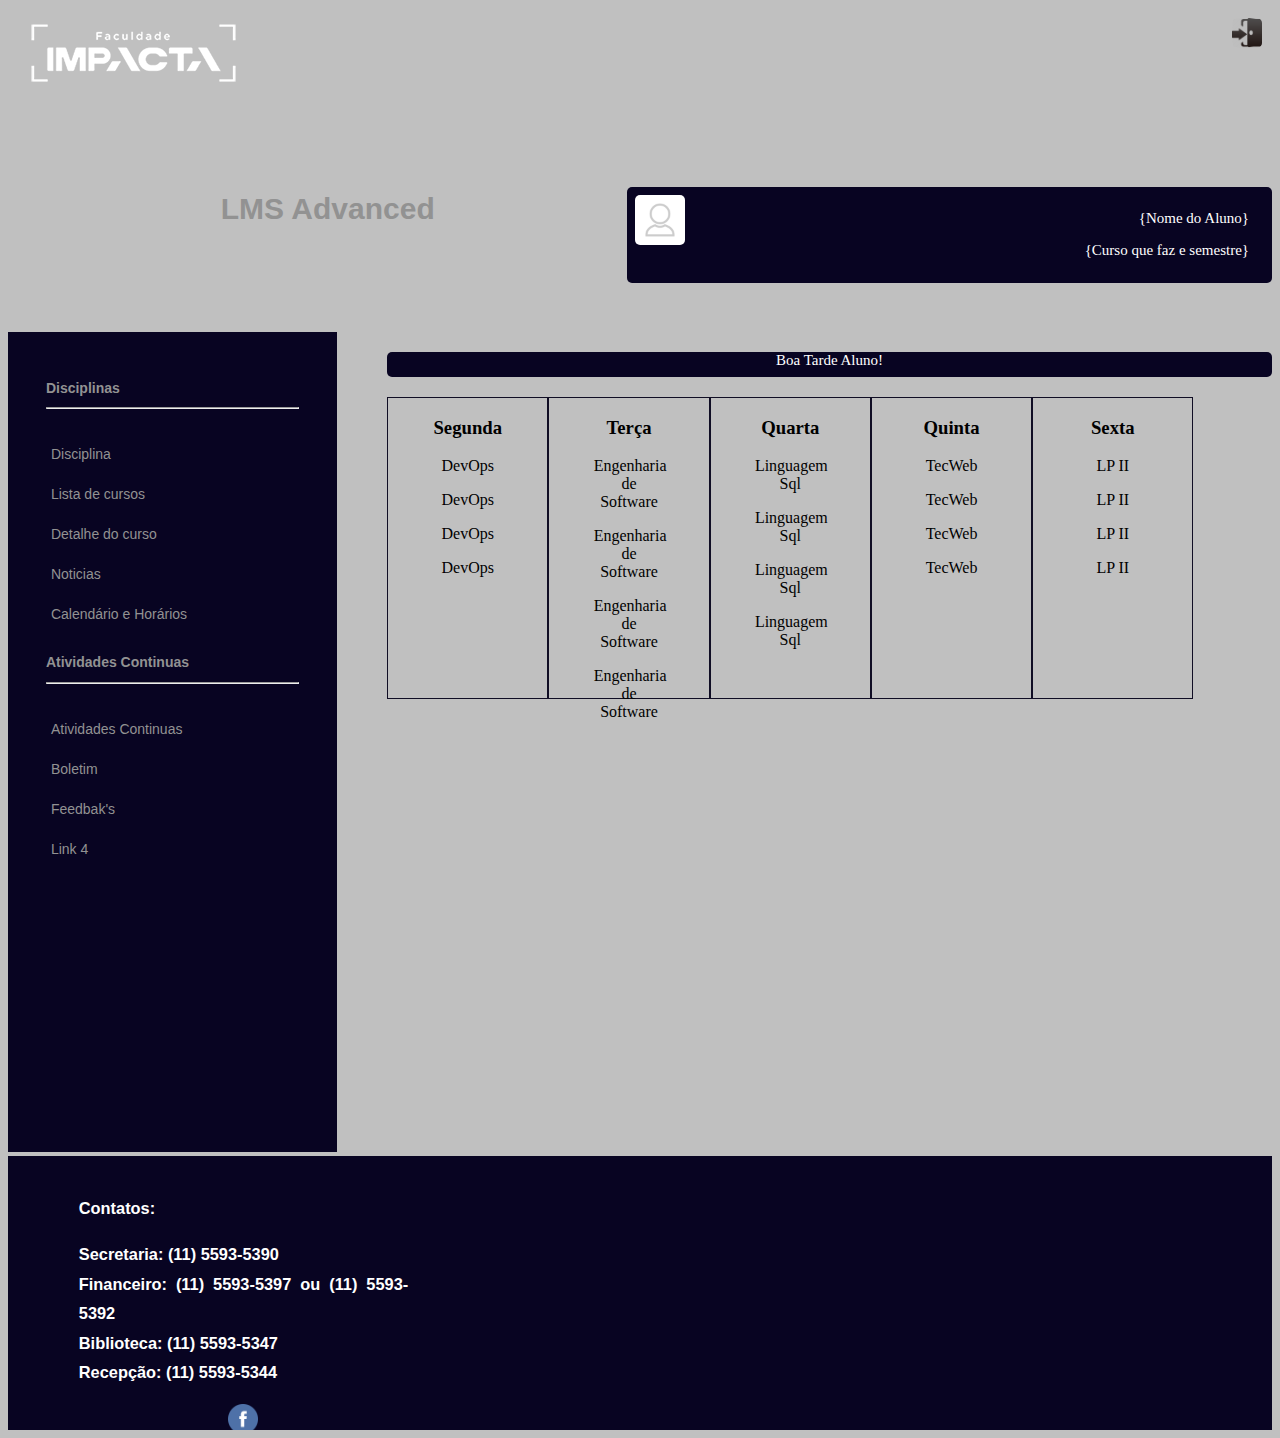
<file: web_LMS/index.html>
<!doctype html>
<html>
<head>
<meta charset="utf-8">
<title>Area do Aluno</title>
<meta name="viewport" content="width=device-width, initial-scale=1">
<link href="style_css\PagStyle.css" rel="stylesheet" type="text/css">
<link href="style_css\stilosHome.css" rel="stylesheet" type="text/css">

<link rel="icon"  href="images/logoico.jpg" type="image/x-icon"/>


</head>

<body>
<div class="mainWrapper">
  <header> 
    <!-- HEADER -->
    <div class="logo"> 
		
		<!-- LOGO --> 
		<a href="index.html"><img src="images/logo.png" alt="logo">  </a>
    </div>
    <div class="headerLinks"><a href="#" title="Login"><img src="images/login_in-512.png" alt="Login"></a></div>
	  <!-- <div class="headerLinksInf"><a href="#" title="teste"><h4>Torne seu Futuro mais colorido</h4></a></div> -->

  </header>
  <section class="offer"> 
    <!-- Espaço para banner -->
    <article>
      <h2>LMS Advanced</h2>
    </article>
    <article>
      <div class="Perfil">
        <img src="images/UserImg.png" alt="Foto Usuario">
        <p>{Nome do Aluno}</p>
        <p>{Curso que faz e semestre}</p>
      </div>
    </article>
    <!-- <p>Descubra o Futuro</p> -->
  </section>
	
  <!--DIV PRINCIPAL DO CONTEUDO-->
  <div class="content">
	  <!--MENU LATERAL -->
    <section class="sidebar">       
      <div class="menubar">
        <nav class="menu">
          <h2>Disciplinas </h2>
          <hr>
          <ul>
            <li><a href="disciplina.html" title="Link">Disciplina</a></li>
            <li><a href="lstcursos.html" title="Link">Lista de cursos</a></li>
            <li><a href="#" title="Link">Detalhe do curso</a></li>
            <li ><a href="noticias.html"  title="Link">Noticias</a></li>
            <li><a href="calndehora.html" title="Link">Calendário e Horários</a></li>
          </ul>
        </nav>
        <nav class="menu">
          <h2>Atividades Continuas</h2>
          <hr>
          <ul>
            <li><a href="#" title="Link">Atividades Continuas</a></li>
            <li><a href="#" title="Link">Boletim</a></li>
            <li><a href="#" title="Link">Feedbak's</a></li>
            <li class="notimp"><!--  A classe notimp é aplicada para remover este link das visualizações de tablet e telefone--><a href="#" title="Link">Link 4</a></li>
          </ul>
        </nav>
      </div>
    </section>
	  <!--FIM DO MENU-->

	  <!-- CONTEUDO DO SITE -->
    <section class="mainContent">
        
        <div class="Avisos">
        <article>    
            <p>Boa Tarde Aluno!</p>
        </article>
        </div>
        <div class="horarios">
            <article class="quadradinho">
                <h3>Segunda</h3>
                <p>DevOps</p>
                <p>DevOps</p>
                <p>DevOps</p>
                <p>DevOps</p>
            </article>
            <article class="quadradinho">
                <h3>Terça</h3>
                <p>Engenharia de Software</p>
                <p>Engenharia de Software</p>
                <p>Engenharia de Software</p>
                <p>Engenharia de Software</p>
            </article>
            <article class="quadradinho">
                <h3>Quarta</h3>
                <p>Linguagem Sql</p>
                <p>Linguagem Sql</p>
                <p>Linguagem Sql</p>
                <p>Linguagem Sql</p>
            </article>
            <article class="quadradinho">
                <h3>Quinta</h3>
                <p>TecWeb</p>
                <p>TecWeb</p>
                <p>TecWeb</p>
                <p>TecWeb</p>
            </article>
            <article class="quadradinho">
                <h3>Sexta</h3>
                <p>LP II</p>
                <p>LP II</p>
                <p>LP II</p>
                <p>LP II</p>
            </article>
        </div>
        
    </section>
	  <!--FIM DO CONTEUDO -->
  </div>
	
<footer> 
    <!-- FOOTER -->
    <div class="">
        <article class="">
          <h3>Contatos:</h3>
          <h3>Secretaria: (11) 5593-5390<br>

              Financeiro: (11) 5593-5397 ou (11) 5593-5392<br>
              
              Biblioteca: (11) 5593-5347<br>
              
              Recepção: (11) 5593-5344</h3>
        </article>
        <article class="">
          <a href="https://www.facebook.com/FacImpacta/"><img src="images/facebookIcon.png" alt="Facebook"></a>
          <a href="https://www.instagram.com/faculdadeimpacta/"><img src="images/InstagramIcon.png" alt="Instragram"></a>
          <a href="https://www.youtube.com/user/GrupoImpacta/featured"><img src="images/YouTubeIcon.png" alt="Youtube"></a>
        </article>
    </div>
  </footer>
</div>
</body>
</html>
</file>
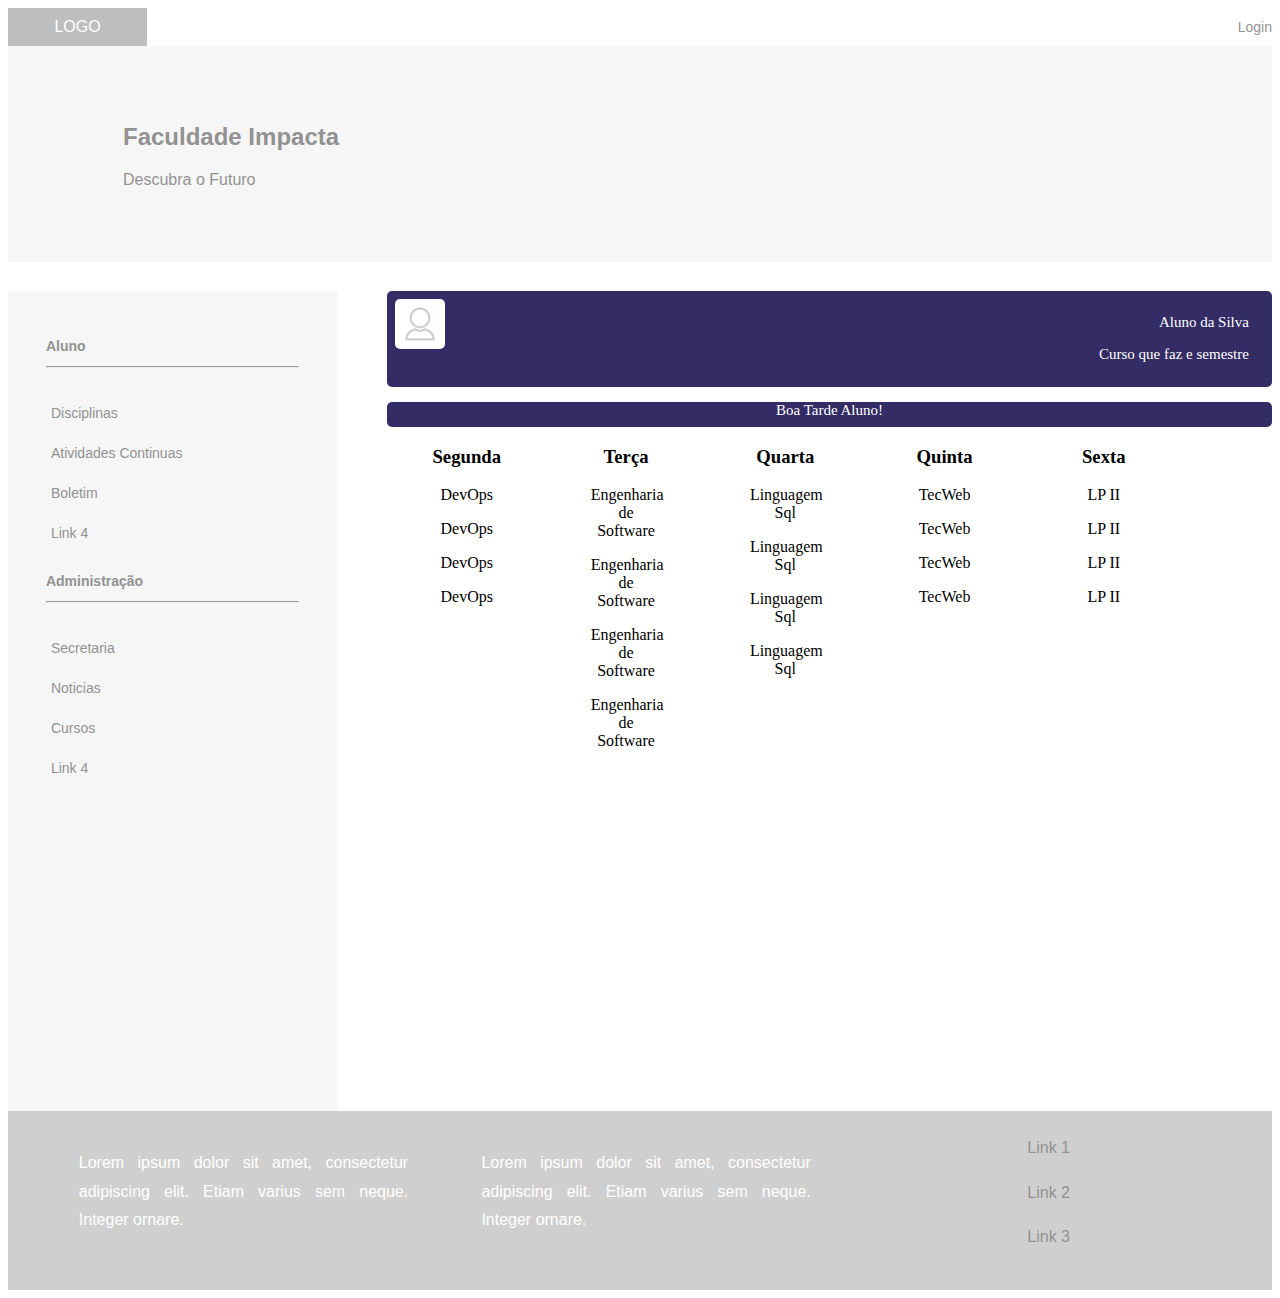
<file: home.html>
<!doctype html>
<html>
<head>
<meta charset="utf-8">
<title>LMS</title>
<meta name="viewport" content="width=device-width, initial-scale=1">
<link href="stilosHome.css" rel="stylesheet" type="text/css">

</head>

<body>
<div class="mainWrapper">
  <header> 
    <!-- HEADER-->
    <div class="logo"> <!-- <img src="logoImage.png" alt="sample logo"> --> 
      <!-- LOGO --> 
      LOGO </div>
    <div class="headerLinks"><a href="#" title="Login/Register">Login</a></div>
  </header>
  <section class="offer"> 
    <!-- Espaço para banner -->
    <h2>Faculdade Impacta</h2>
    <p>Descubra o Futuro</p>
  </section>
	
  <!--DIV PRINCIPAL DO CONTEUDO-->
  <div class="content">
	  <!--MENU LATERAL -->
    <section class="sidebar">       
      <div class="menubar">
        <nav class="menu">
          <h2>Aluno </h2>
          <hr>
          <ul>
            <li><a href="#" title="Link">Disciplinas</a></li>
            <li><a href="#" title="Link">Atividades Continuas</a></li>
            <li><a href="#" title="Link">Boletim</a></li>
            <li class="notimp"><!--  A classe notimp é aplicada para remover este link das visualizações de tablet e telefone --><a href="#"  title="Link">Link 4</a></li>
          </ul>
        </nav>
        <nav class="menu">
          <h2>Administração </h2>
          <hr>
          <ul>
            <li><a href="#" title="Link">Secretaria</a></li>
            <li><a href="#" title="Link">Noticias</a></li>
            <li><a href="#" title="Link">Cursos</a></li>
            <li class="notimp"><!--  A classe notimp é aplicada para remover este link das visualizações de tablet e telefone--><a href="#" title="Link">Link 4</a></li>
          </ul>
        </nav>
      </div>
    </section>
	  <!--FIM DO MENU-->
	  <!-- CONTEUDO DO SITE -->
    <section class="mainContent">
        <div class="Perfil">
            <img src="UserImg.png" alt="Foto Usuario">
            <p>Aluno da Silva</p>
            <p>Curso que faz e semestre</p>
        </div>
        <div class="Avisos">
        <article>    
            <p>Boa Tarde Aluno!</p>
        </article>
        </div>
        <div class="horarios">
            <article class="quadradinho">
                <h3>Segunda</h3>
                <p>DevOps</p>
                <p>DevOps</p>
                <p>DevOps</p>
                <p>DevOps</p>
            </article>
            <article class="quadradinho">
                <h3>Terça</h3>
                <p>Engenharia de Software</p>
                <p>Engenharia de Software</p>
                <p>Engenharia de Software</p>
                <p>Engenharia de Software</p>
            </article>
            <article class="quadradinho">
                <h3>Quarta</h3>
                <p>Linguagem Sql</p>
                <p>Linguagem Sql</p>
                <p>Linguagem Sql</p>
                <p>Linguagem Sql</p>
            </article>
            <article class="quadradinho">
                <h3>Quinta</h3>
                <p>TecWeb</p>
                <p>TecWeb</p>
                <p>TecWeb</p>
                <p>TecWeb</p>
            </article>
            <article class="quadradinho">
                <h3>Sexta</h3>
                <p>LP II</p>
                <p>LP II</p>
                <p>LP II</p>
                <p>LP II</p>
            </article>
        </div>
        
    </section>
	  <!--FIM DO CONTEUDO -->
  </div>
	
	
  <footer> 
    <!-- FOOTER -->
    <div>
      <p>Lorem ipsum dolor sit amet, consectetur adipiscing elit. Etiam varius sem neque. Integer ornare.</p>
    </div>
    <div>
      <p>Lorem ipsum dolor sit amet, consectetur adipiscing elit. Etiam varius sem neque. Integer ornare.</p>
    </div>
    <div class="footerlinks">
      <p><a href="#" title="Link">Link 1 </a></p>
      <p><a href="#" title="Link">Link 2</a></p>
      <p><a href="#" title="Link">Link 3</a></p>
    </div>
  </footer>
</div>
</body>
</html>
</file>
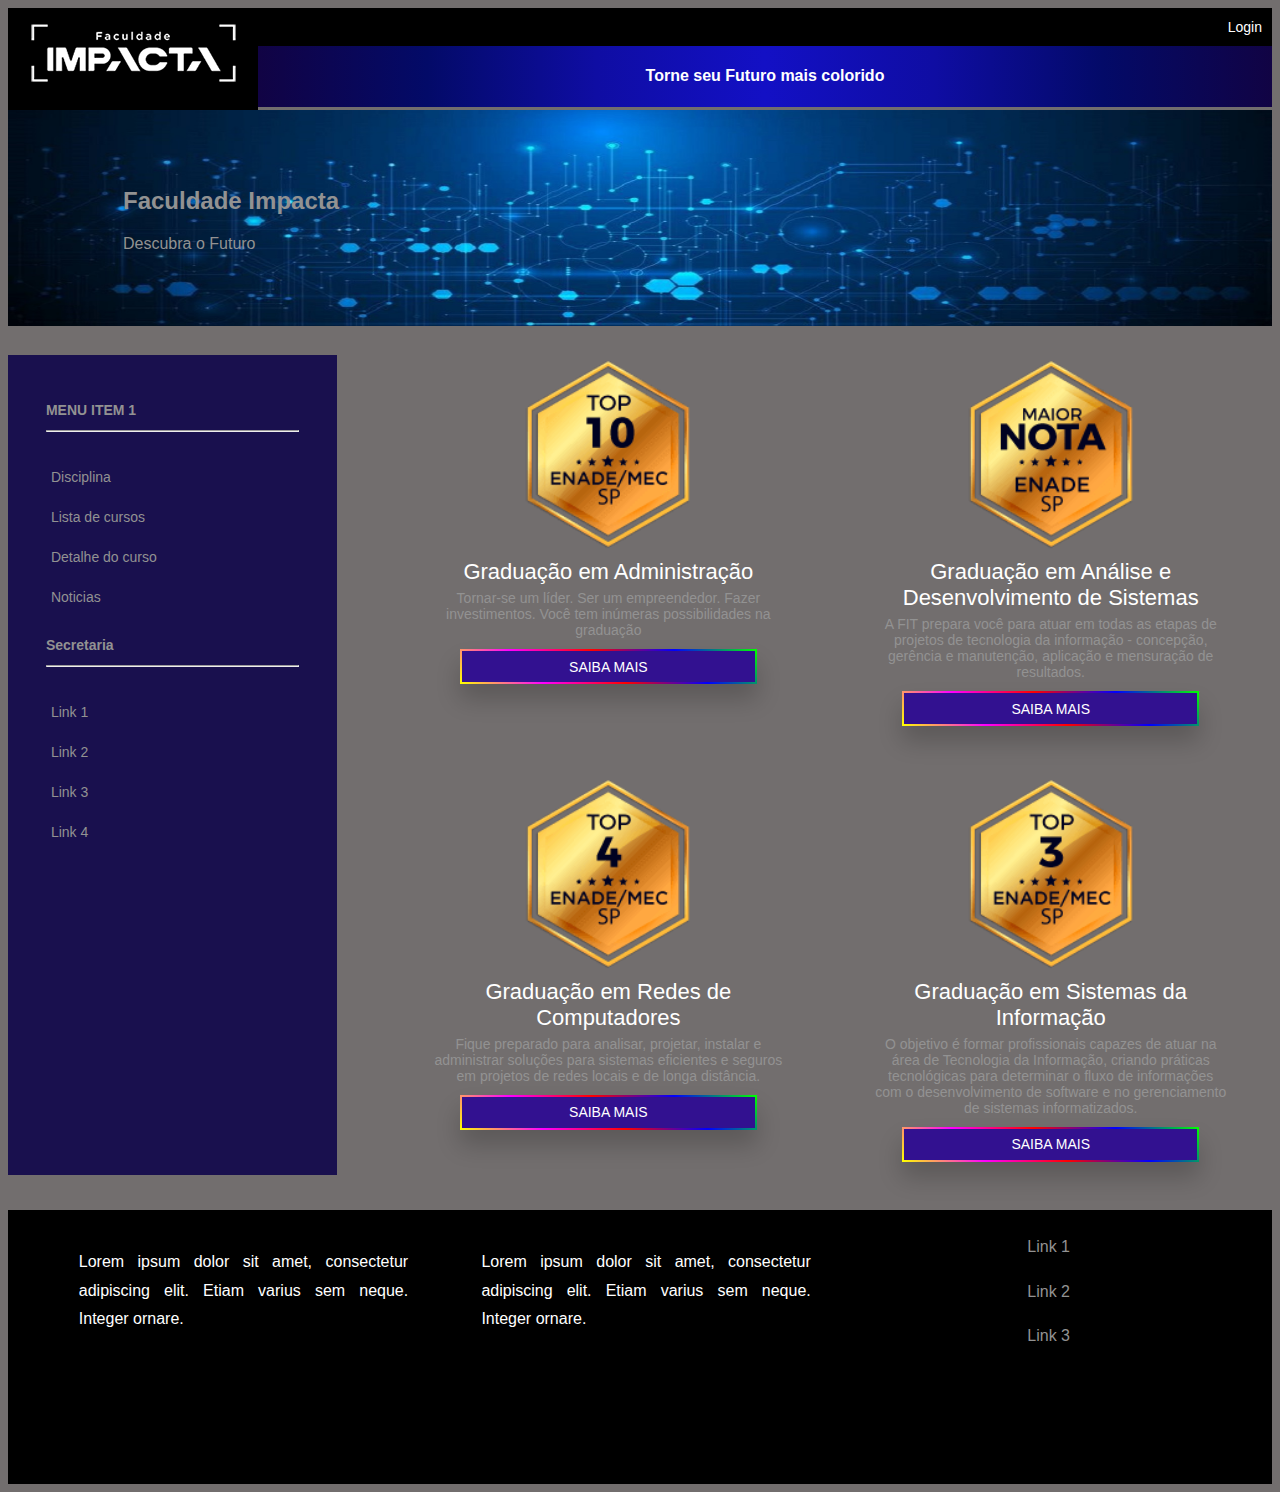
<file: SITE_LMS/lstcursos.html>
<!doctype html>
<html>
<head>
<meta charset="utf-8">
<title>LMS</title>
<meta name="viewport" content="width=device-width, initial-scale=1">
<link href="style_css\PagStyle.css" rel="stylesheet" type="text/css">
<link href="style_css\conteudoCurso.css" rel="stylesheet" type="text/css">

<link rel="icon"  href="images/logoico.ico" type="image/x-icon"/>


</head>

<body>
<div class="mainWrapper">
  <header> 
    <!-- HEADER -->
    <div class="logo"> 
		
		<!-- LOGO --> 
		<a href="home.html"><img src="images/logo.png" alt="logo">  </a>
    </div>
    <div class="headerLinks"><a href="#" title="Login">Login</a></div>
	  <div class="headerLinksInf"><a href="#" title="teste"><h4>Torne seu Futuro mais colorido</h4></a></div>

  </header>
  <section class="offer"> 
    <!-- Espaço para banner -->
	
    <h2>Faculdade Impacta</h2>
    <p>Descubra o Futuro</p>
  </section>
	
  <!--DIV PRINCIPAL DO CONTEUDO-->
  <div class="content">
	  <!--MENU LATERAL -->
    <section class="sidebar">       
      <div class="menubar">
        <nav class="menu">
          <h2>MENU ITEM 1 </h2>
          <hr>
          <ul>
            <li><a href="disciplina.html" title="Link">Disciplina</a></li>
            <li><a href="lstcursos.html" title="Link">Lista de cursos</a></li>
            <li><a href="#" title="Link">Detalhe do curso</a></li>
            <li class="notimp"><!--  A classe notimp é aplicada para remover este link das visualizações de tablet e telefone --><a href="noticias.html"  title="Link">Noticias</a></li>
          </ul>
        </nav>
        <nav class="menu">
          <h2>Secretaria </h2>
          <hr>
          <ul>
            <li><a href="#" title="Link">Link 1</a></li>
            <li><a href="#" title="Link">Link 2</a></li>
            <li><a href="#" title="Link">Link 3</a></li>
            <li class="notimp"><!--  A classe notimp é aplicada para remover este link das visualizações de tablet e telefone--><a href="#" title="Link">Link 4</a></li>
          </ul>
        </nav>
      </div>
    </section>
	  <!--FIM DO MENU-->

	  <!-- CONTEUDO DO SITE -->
    <section class="mainContent">
      <div class="productRow">
		  
        <article  class="productInfo">
			<div><img class="imgcurso" alt="sample" src="images/adm.png"></div>
			<p class="desc">Graduação em Administração</p>
			<p class="productContent">Tornar-se um líder. Ser um empreendedor. Fazer investimentos. Você tem inúmeras possibilidades na graduação</p>
			<input type="button" name="button" value="Saiba Mais" class="Button">
        </article>
		  
        <article class="productInfo"> 
          <div><img class="imgcurso" alt="sample" src="images/ades.png"></div>
          <p class="desc">Graduação em Análise e Desenvolvimento de Sistemas </p>
          <p class="productContent">A FIT prepara você para atuar em todas as etapas de projetos de tecnologia da informação - concepção, gerência e manutenção, aplicação e mensuração de resultados.</p>
          <input type="button" name="button" value="Saiba Mais" class="Button">
        </article>
      
      </div>
		
      <div class="productRow"> 
        <article class="productInfo"> 
          <div><img class="imgcurso" alt="sample" src="images/rd.png"></div>
          <p class="desc">Graduação em Redes de Computadores </p>
          <p class="productContent">Fique preparado para analisar, projetar, instalar e administrar soluções para sistemas eficientes e seguros em projetos de redes locais e de longa distância.</p>
          <input type="button" name="button" value="Saiba Mais" class="Button">
        </article>
       
        <article class="productInfo">
          <div><img class="imgcurso" alt="sample" src="images/si.png"></div>
          <p class="desc">Graduação em Sistemas da Informação</p>
          <p class="productContent">O objetivo é formar profissionais capazes de atuar na área de Tecnologia da Informação, criando práticas tecnológicas para determinar o fluxo de informações com o desenvolvimento de software e no gerenciamento de sistemas informatizados.</p>
          <input type="button" name="button" value="Saiba Mais" class="Button">
        </article>
		  
      </div>
		

    </section>
	  <!--FIM DO CONTEUDO -->
  </div>
	
<footer> 
    <!-- FOOTER -->
    <div>
      <p>Lorem ipsum dolor sit amet, consectetur adipiscing elit. Etiam varius sem neque. Integer ornare.</p>
    </div>
    <div>
      <p>Lorem ipsum dolor sit amet, consectetur adipiscing elit. Etiam varius sem neque. Integer ornare.</p>
    </div>
    <div class="footerlinks">
      <p><a href="#" title="Link">Link 1 </a></p>
      <p><a href="#" title="Link">Link 2</a></p>
      <p><a href="#" title="Link">Link 3</a></p>
    </div>
  </footer>
</div>
</body>
</html>
</file>
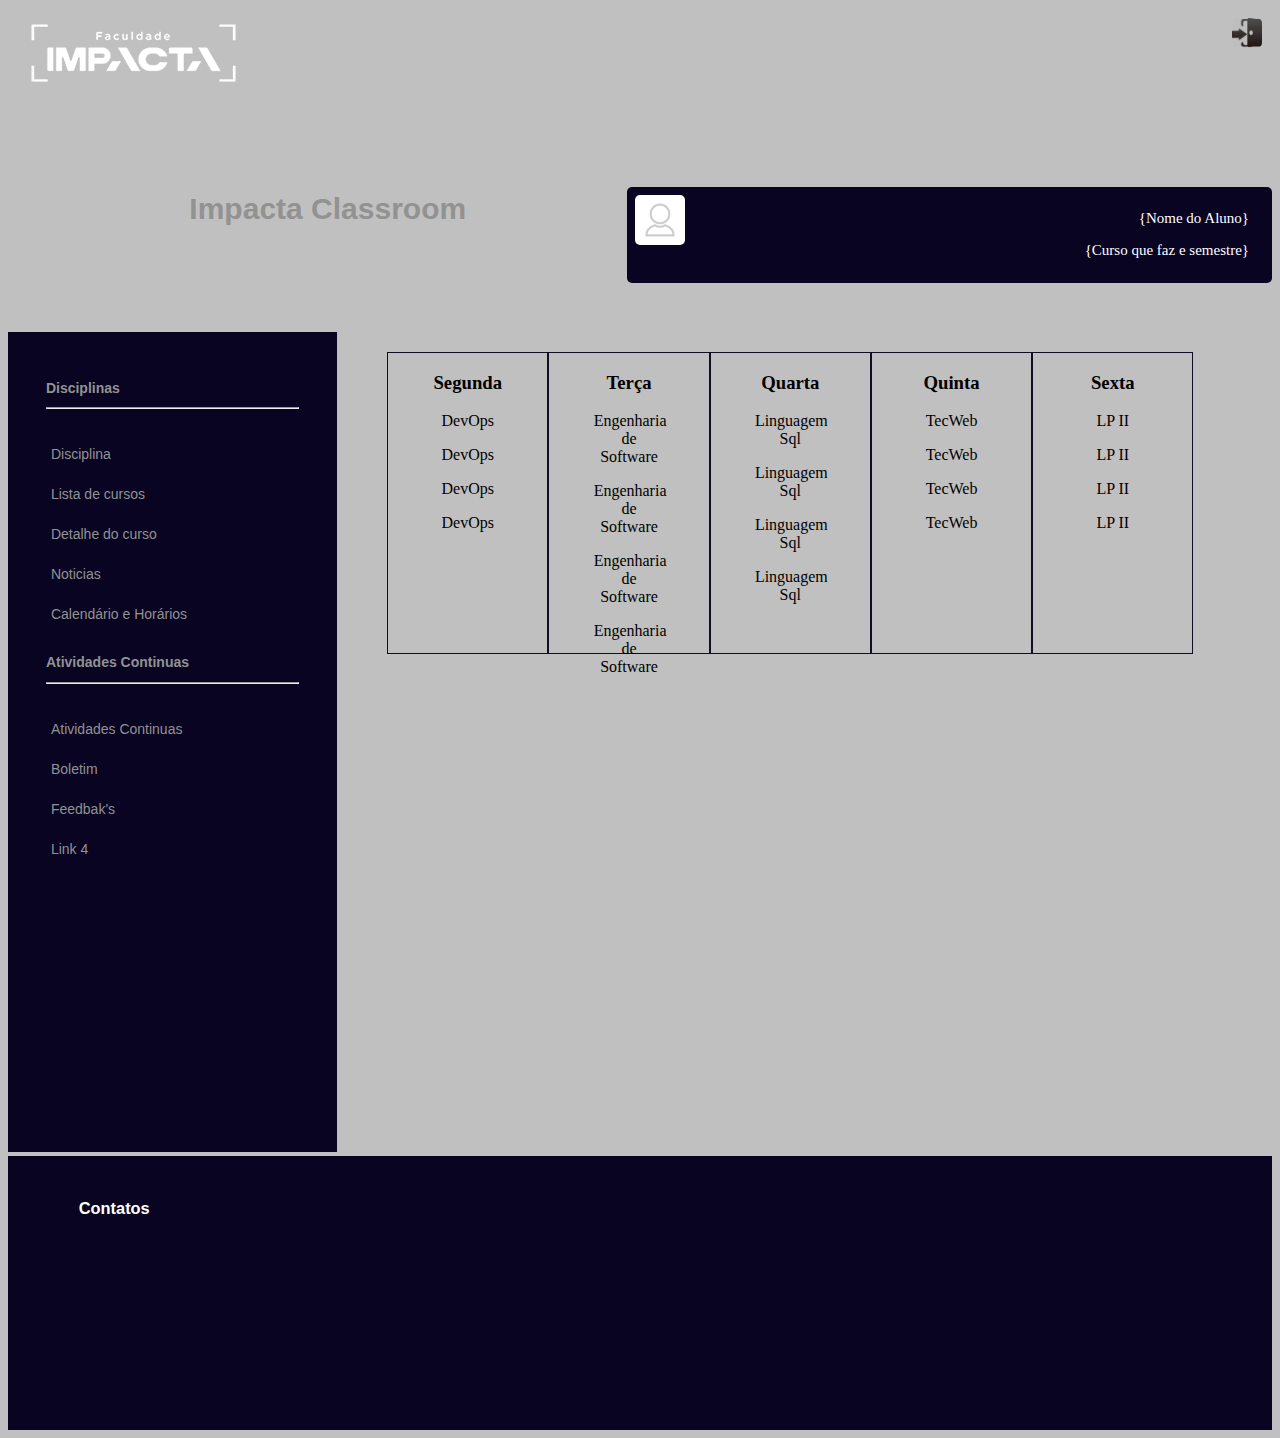
<file: web_LMS/calndehora.html>
<!doctype html>
<html>
<head>
<meta charset="utf-8">
<title>LMS</title>
<meta name="viewport" content="width=device-width, initial-scale=1">
<link href="style_css\PagStyle.css" rel="stylesheet" type="text/css">
<link href="style_css\stilosHome.css" rel="stylesheet" type="text/css">

<link rel="icon"  href="images/logoico.jpg" type="image/x-icon"/>


</head>

<body>
<div class="mainWrapper">
  <header> 
    <!-- HEADER -->
    <div class="logo"> 
		
		<!-- LOGO --> 
		<a href="index.html"><img src="images/logo.png" alt="logo">  </a>
    </div>
    <div class="headerLinks"><a href="#" title="Login"><img src="images/login_in-512.png" alt="Login"></a></div>
	  <!-- <div class="headerLinksInf"><a href="#" title="teste"><h4>Torne seu Futuro mais colorido</h4></a></div> -->

  </header>
  <section class="offer"> 
    <!-- Espaço para banner -->
    <article>
      <h2>Impacta Classroom</h2>
    </article>
    <article>
      <div class="Perfil">
        <img src="images/UserImg.png" alt="Foto Usuario">
        <p>{Nome do Aluno}</p>
        <p>{Curso que faz e semestre}</p>
      </div>
    </article>
    <!-- <p>Descubra o Futuro</p> -->
  </section>
	
  <!--DIV PRINCIPAL DO CONTEUDO-->
  <div class="content">
	  <!--MENU LATERAL -->
    <section class="sidebar">       
      <div class="menubar">
        <nav class="menu">
          <h2>Disciplinas </h2>
          <hr>
          <ul>
            <li><a href="disciplina.html" title="Link">Disciplina</a></li>
            <li><a href="lstcursos.html" title="Link">Lista de cursos</a></li>
            <li><a href="#" title="Link">Detalhe do curso</a></li>
            <li ><a href="noticias.html"  title="Link">Noticias</a></li>
            <li><a href="calndehora.html" title="Link">Calendário e Horários</a></li>
          </ul>
        </nav>
        <nav class="menu">
          <h2>Atividades Continuas</h2>
          <hr>
          <ul>
            <li><a href="#" title="Link">Atividades Continuas</a></li>
            <li><a href="#" title="Link">Boletim</a></li>
            <li><a href="#" title="Link">Feedbak's</a></li>
            <li class="notimp"><!--  A classe notimp é aplicada para remover este link das visualizações de tablet e telefone--><a href="#" title="Link">Link 4</a></li>
          </ul>
        </nav>
      </div>
    </section>
	  <!--FIM DO MENU-->

	  <!-- CONTEUDO DO SITE -->
    <section class="mainContent">
        
        <div class="horarios">
            <article class="quadradinho">
                <h3>Segunda</h3>
                <p>DevOps</p>
                <p>DevOps</p>
                <p>DevOps</p>
                <p>DevOps</p>
            </article>
            <article class="quadradinho">
                <h3>Terça</h3>
                <p>Engenharia de Software</p>
                <p>Engenharia de Software</p>
                <p>Engenharia de Software</p>
                <p>Engenharia de Software</p>
            </article>
            <article class="quadradinho">
                <h3>Quarta</h3>
                <p>Linguagem Sql</p>
                <p>Linguagem Sql</p>
                <p>Linguagem Sql</p>
                <p>Linguagem Sql</p>
            </article>
            <article class="quadradinho">
                <h3>Quinta</h3>
                <p>TecWeb</p>
                <p>TecWeb</p>
                <p>TecWeb</p>
                <p>TecWeb</p>
            </article>
            <article class="quadradinho">
                <h3>Sexta</h3>
                <p>LP II</p>
                <p>LP II</p>
                <p>LP II</p>
                <p>LP II</p>
            </article>
        </div>
        
    </section>
	  <!--FIM DO CONTEUDO -->
  </div>
	
<footer> 
    <!-- FOOTER -->
    <div class="">
        <article class="">
          <h3>Contatos</h3>
        </article>
    </div>
    </div>
  </footer>
</div>
</body>
</html>
</file>
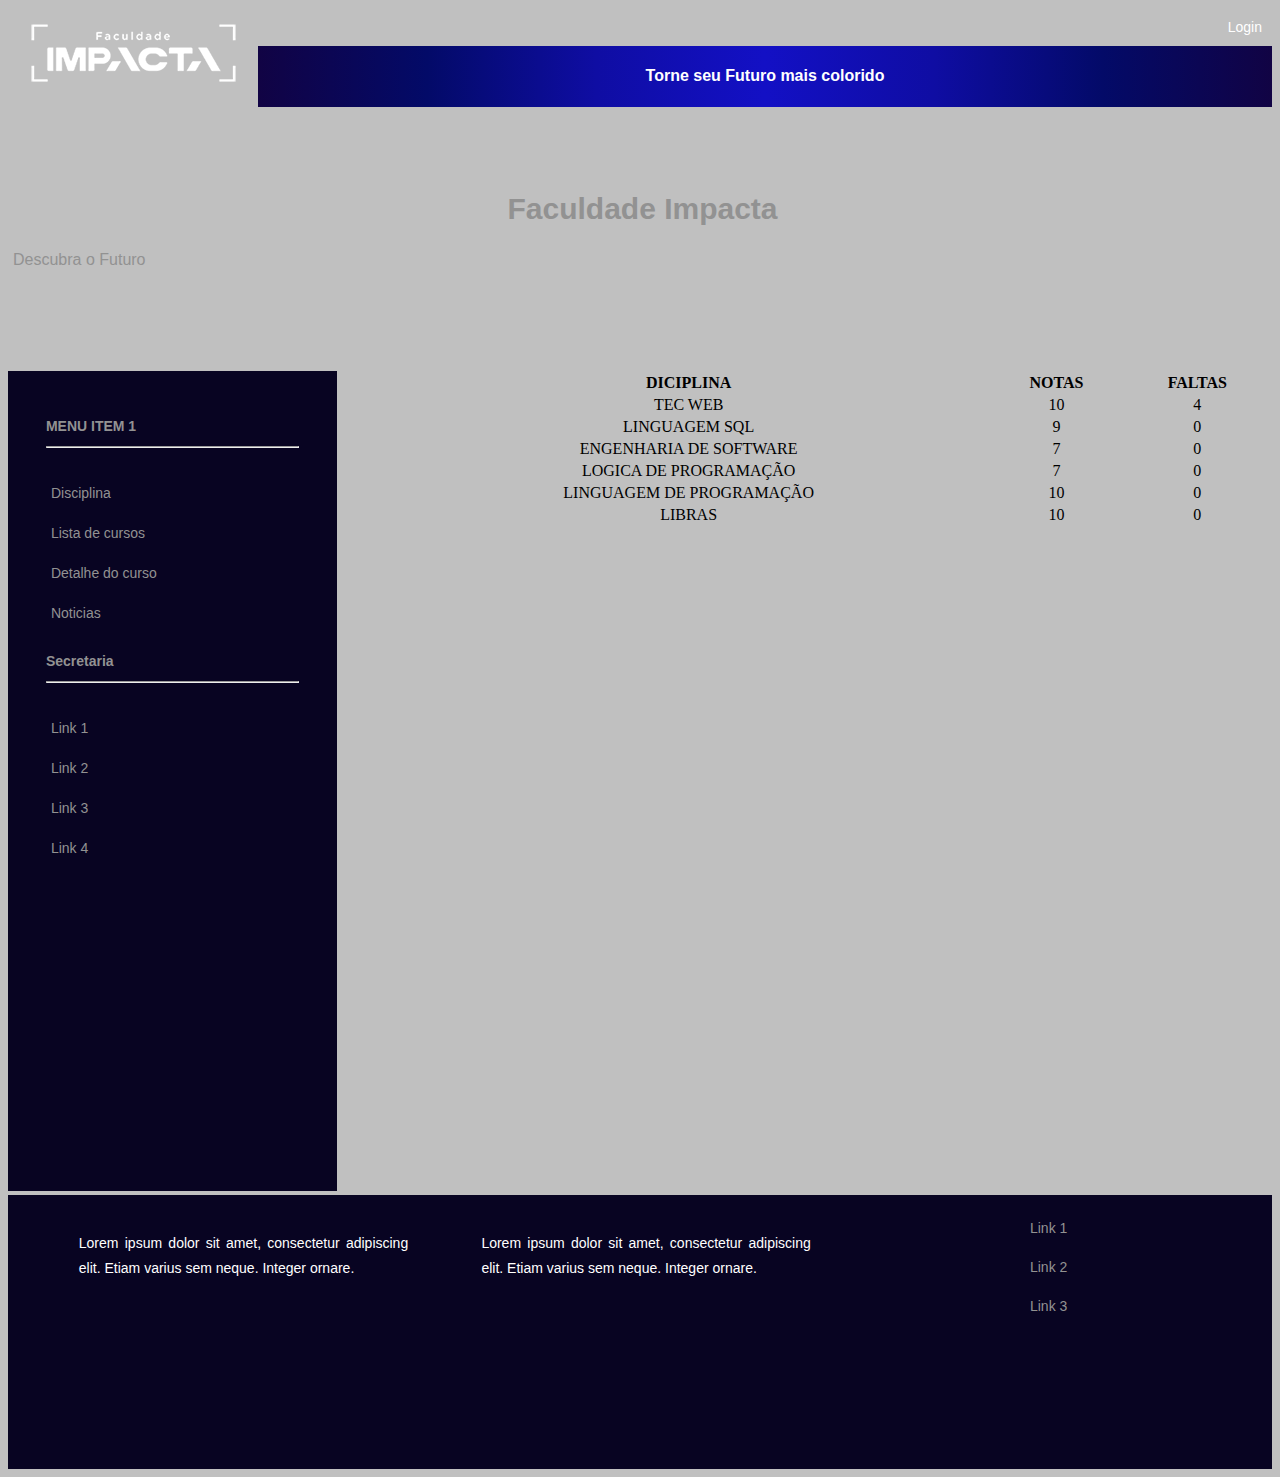
<file: web_LMS/diciplina.html>
<!doctype html>
<html>
<head>
<meta charset="utf-8">
<title>LMS</title>
<meta name="viewport" content="width=device-width, initial-scale=1">
<link href="style_css\PagStyle.css" rel="stylesheet" type="text/css">
<link href="style_css\conteudoCurso.css" rel="stylesheet" type="text/css">

<link rel="icon"  href="images/logoico.ico" type="image/x-icon"/>


</head>

<body>
<div class="mainWrapper">
  <header> 
    <!-- HEADER -->
    <div class="logo"> 
		
		<!-- LOGO --> 
		<a href="index.html"><img src="images/logo.png" alt="logo">  </a>
    </div>
    <div class="headerLinks"><a href="#" title="Login">Login</a></div>
	  <div class="headerLinksInf"><a href="#" title="teste"><h4>Torne seu Futuro mais colorido</h4></a></div>

  </header>
  <section class="offer"> 
    <!-- Espaço para banner -->
	
    <h2>Faculdade Impacta</h2>
    <p>Descubra o Futuro</p>
  </section>
	
  <!--DIV PRINCIPAL DO CONTEUDO-->
  <div class="content">
	  <!--MENU LATERAL -->
    <section class="sidebar">       
      <div class="menubar">
        <nav class="menu">
          <h2>MENU ITEM 1 </h2>
          <hr>
          <ul>
            <li><a href="disciplina.html" title="Link">Disciplina</a></li>
            <li><a href="lstcursos.html" title="Link">Lista de cursos</a></li>
            <li><a href="#" title="Link">Detalhe do curso</a></li>
            <li class="notimp"><!--  A classe notimp é aplicada para remover este link das visualizações de tablet e telefone --><a href="noticias.html"  title="Link">Noticias</a></li>
          </ul>
        </nav>
        <nav class="menu">
          <h2>Secretaria </h2>
          <hr>
          <ul>
            <li><a href="#" title="Link">Link 1</a></li>
            <li><a href="#" title="Link">Link 2</a></li>
            <li><a href="#" title="Link">Link 3</a></li>
            <li class="notimp"><!--  A classe notimp é aplicada para remover este link das visualizações de tablet e telefone--><a href="#" title="Link">Link 4</a></li>
          </ul>
        </nav>
      </div>
    </section>
	  <!--FIM DO MENU-->

	  <!-- CONTEUDO DO SITE -->
  <section class="mainContent">
      
        <table class="tabela" style="width:100%">
            <tr>
              <th>DICIPLINA</th>
              <th>NOTAS</th> 
              <th>FALTAS</th>
            </tr>
            <tr>
              <td>TEC WEB</td>
              <td>10</td>
              <td>4</td>
            </tr>
            <tr>
              <td>LINGUAGEM SQL</td>
              <td>9</td>
              <td>0</td>
            </tr>
            <tr>
              <td>ENGENHARIA DE SOFTWARE</td>
              <td>7</td>
              <td>0</td>
            </tr>
            <tr>
                <td>LOGICA DE PROGRAMAÇÃO</td>
                <td>7</td>
                <td>0</td>
              </tr>
              <tr>
                  <td>LINGUAGEM DE PROGRAMAÇÃO</td>
                  <td>10</td>
                  <td>0</td>
                </tr>
                <tr>
                    <td>LIBRAS</td>
                    <td>10</td>
                    <td>0</td>
                  </tr>
          </table>
    </section>
	  <!--FIM DO CONTEUDO -->
  </div>
	
<footer> 
    <!-- FOOTER -->
    <div>
      <p>Lorem ipsum dolor sit amet, consectetur adipiscing elit. Etiam varius sem neque. Integer ornare.</p>
    </div>
    <div>
      <p>Lorem ipsum dolor sit amet, consectetur adipiscing elit. Etiam varius sem neque. Integer ornare.</p>
    </div>
    <div class="footerlinks">
      <p><a href="#" title="Link">Link 1 </a></p>
      <p><a href="#" title="Link">Link 2</a></p>
      <p><a href="#" title="Link">Link 3</a></p>
    </div>
  </footer>
</div>
</body>
</html>
</file>
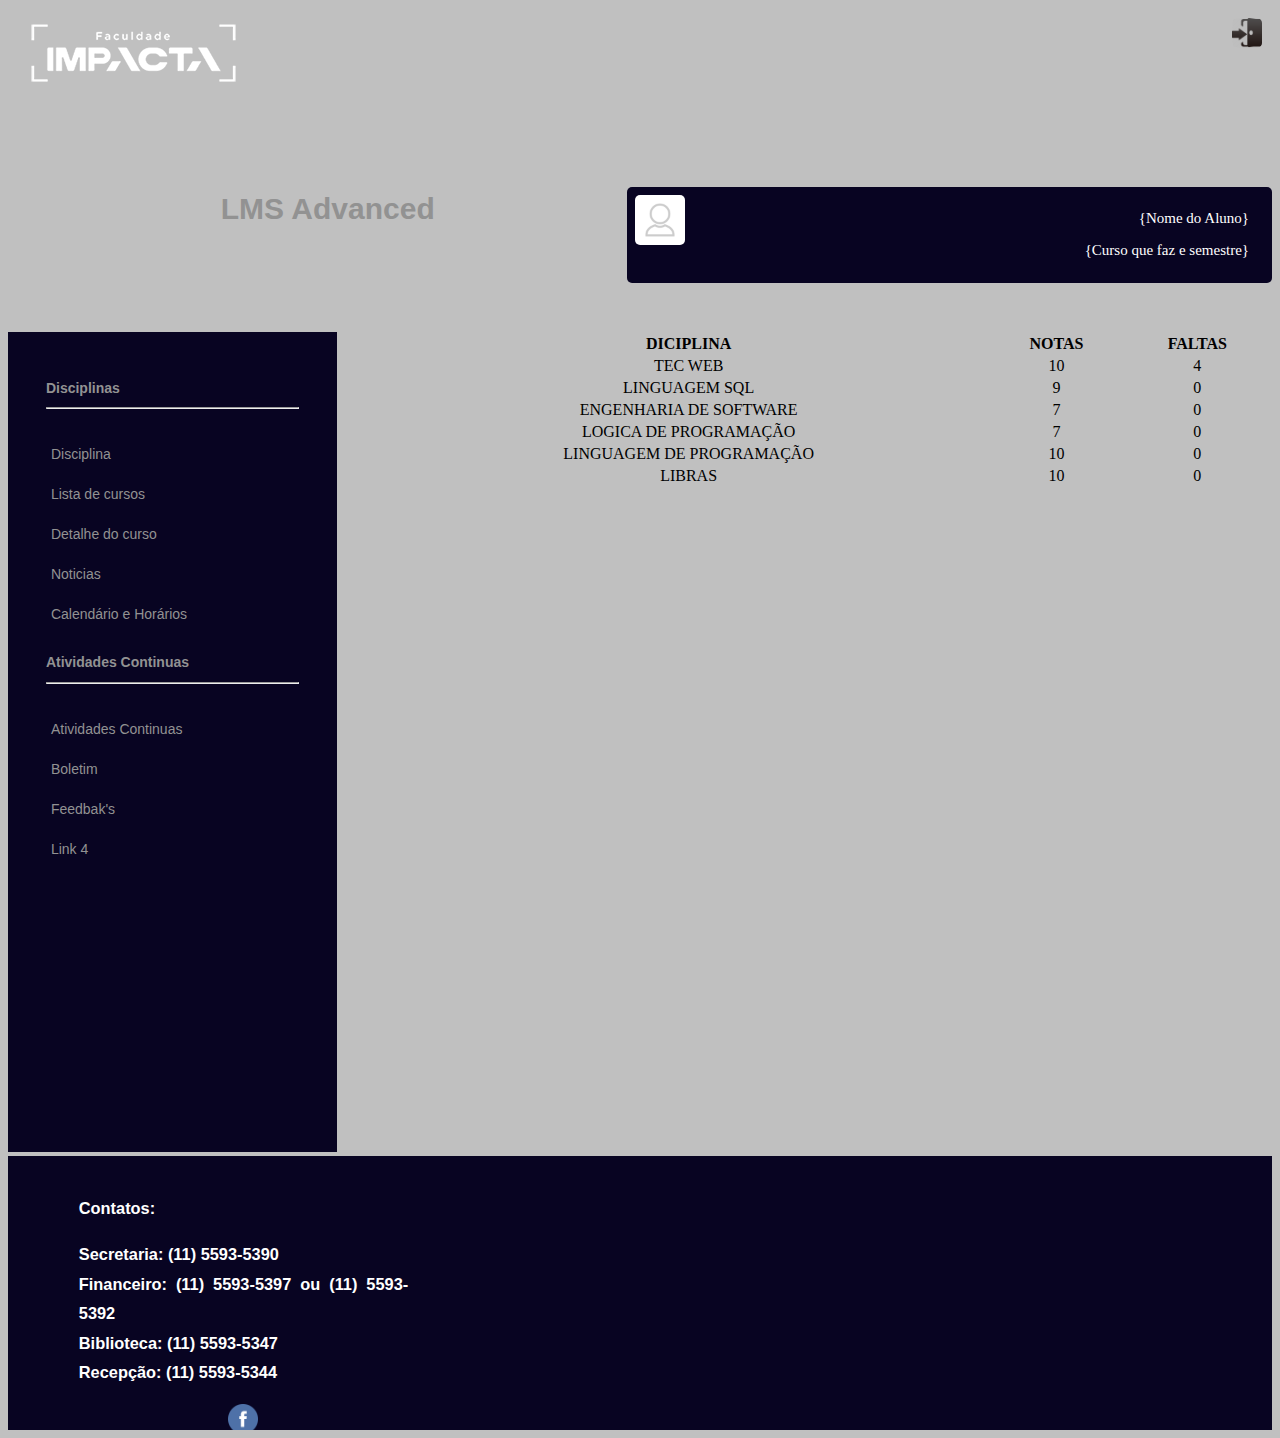
<file: web_LMS/disciplina.html>
<!doctype html>
<html>
<head>
<meta charset="utf-8">
<title>Disciplinas</title>
<meta name="viewport" content="width=device-width, initial-scale=1">
<link href="style_css\PagStyle.css" rel="stylesheet" type="text/css">
<link href="style_css\stilosHome.css" rel="stylesheet" type="text/css">

<link rel="icon"  href="images/logoico.jpg" type="image/x-icon"/>


</head>

<body>
<div class="mainWrapper">
  <header> 
    <!-- HEADER -->
    <div class="logo"> 
		
		<!-- LOGO --> 
		<a href="index.html"><img src="images/logo.png" alt="logo">  </a>
    </div>
    <div class="headerLinks"><a href="#" title="Login"><img src="images/login_in-512.png" alt="Login"></a></div>
	  <!-- <div class="headerLinksInf"><a href="#" title="teste"><h4>Torne seu Futuro mais colorido</h4></a></div> -->

  </header>
  <section class="offer"> 
    <!-- Espaço para banner -->
    <article>
      <h2>LMS Advanced</h2>
    </article>
    <article>
      <div class="Perfil">
        <img src="images/UserImg.png" alt="Foto Usuario">
        <p>{Nome do Aluno}</p>
        <p>{Curso que faz e semestre}</p>
      </div>
    </article>
    <!-- <p>Descubra o Futuro</p> -->
  </section>
	
  <!--DIV PRINCIPAL DO CONTEUDO-->
  <div class="content">
	  <!--MENU LATERAL -->
    <section class="sidebar">       
      <div class="menubar">
        <nav class="menu">
          <h2>Disciplinas </h2>
          <hr>
          <ul>
            <li><a href="disciplina.html" title="Link">Disciplina</a></li>
            <li><a href="lstcursos.html" title="Link">Lista de cursos</a></li>
            <li><a href="#" title="Link">Detalhe do curso</a></li>
            <li ><a href="noticias.html"  title="Link">Noticias</a></li>
            <li><a href="calndehora.html" title="Link">Calendário e Horários</a></li>
          </ul>
        </nav>
        <nav class="menu">
          <h2>Atividades Continuas</h2>
          <hr>
          <ul>
            <li><a href="#" title="Link">Atividades Continuas</a></li>
            <li><a href="#" title="Link">Boletim</a></li>
            <li><a href="#" title="Link">Feedbak's</a></li>
            <li class="notimp"><!--  A classe notimp é aplicada para remover este link das visualizações de tablet e telefone--><a href="#" title="Link">Link 4</a></li>
          </ul>
        </nav>
      </div>
    </section>
	  <!--FIM DO MENU-->

	  <!-- CONTEUDO DO SITE -->
  <section class="mainContent">
      
        <table class="tabela" style="width:100%">
            <tr>
              <th>DICIPLINA</th>
              <th>NOTAS</th> 
              <th>FALTAS</th>
            </tr>
            <tr>
              <td>TEC WEB</td>
              <td>10</td>
              <td>4</td>
            </tr>
            <tr>
              <td>LINGUAGEM SQL</td>
              <td>9</td>
              <td>0</td>
            </tr>
            <tr>
              <td>ENGENHARIA DE SOFTWARE</td>
              <td>7</td>
              <td>0</td>
            </tr>
            <tr>
                <td>LOGICA DE PROGRAMAÇÃO</td>
                <td>7</td>
                <td>0</td>
              </tr>
              <tr>
                  <td>LINGUAGEM DE PROGRAMAÇÃO</td>
                  <td>10</td>
                  <td>0</td>
                </tr>
                <tr>
                    <td>LIBRAS</td>
                    <td>10</td>
                    <td>0</td>
                  </tr>
          </table>
    </section>
	  <!--FIM DO CONTEUDO -->
  </div>
	
<footer> 
    <!-- FOOTER -->
    <div class="">
        <article class="">
          <h3>Contatos:</h3>
          <h3>Secretaria: (11) 5593-5390<br>

              Financeiro: (11) 5593-5397 ou (11) 5593-5392<br>
              
              Biblioteca: (11) 5593-5347<br>
              
              Recepção: (11) 5593-5344</h3>
        </article>
        <article class="">
          <a href="https://www.facebook.com/FacImpacta/"><img src="images/facebookIcon.png" alt="Facebook"></a>
          <a href="https://www.instagram.com/faculdadeimpacta/"><img src="images/InstagramIcon.png" alt="Instragram"></a>
          <a href="https://www.youtube.com/user/GrupoImpacta/featured"><img src="images/YouTubeIcon.png" alt="Youtube"></a>
        </article>
    </div>
  </footer>
</div>
</body>
</html>
</file>
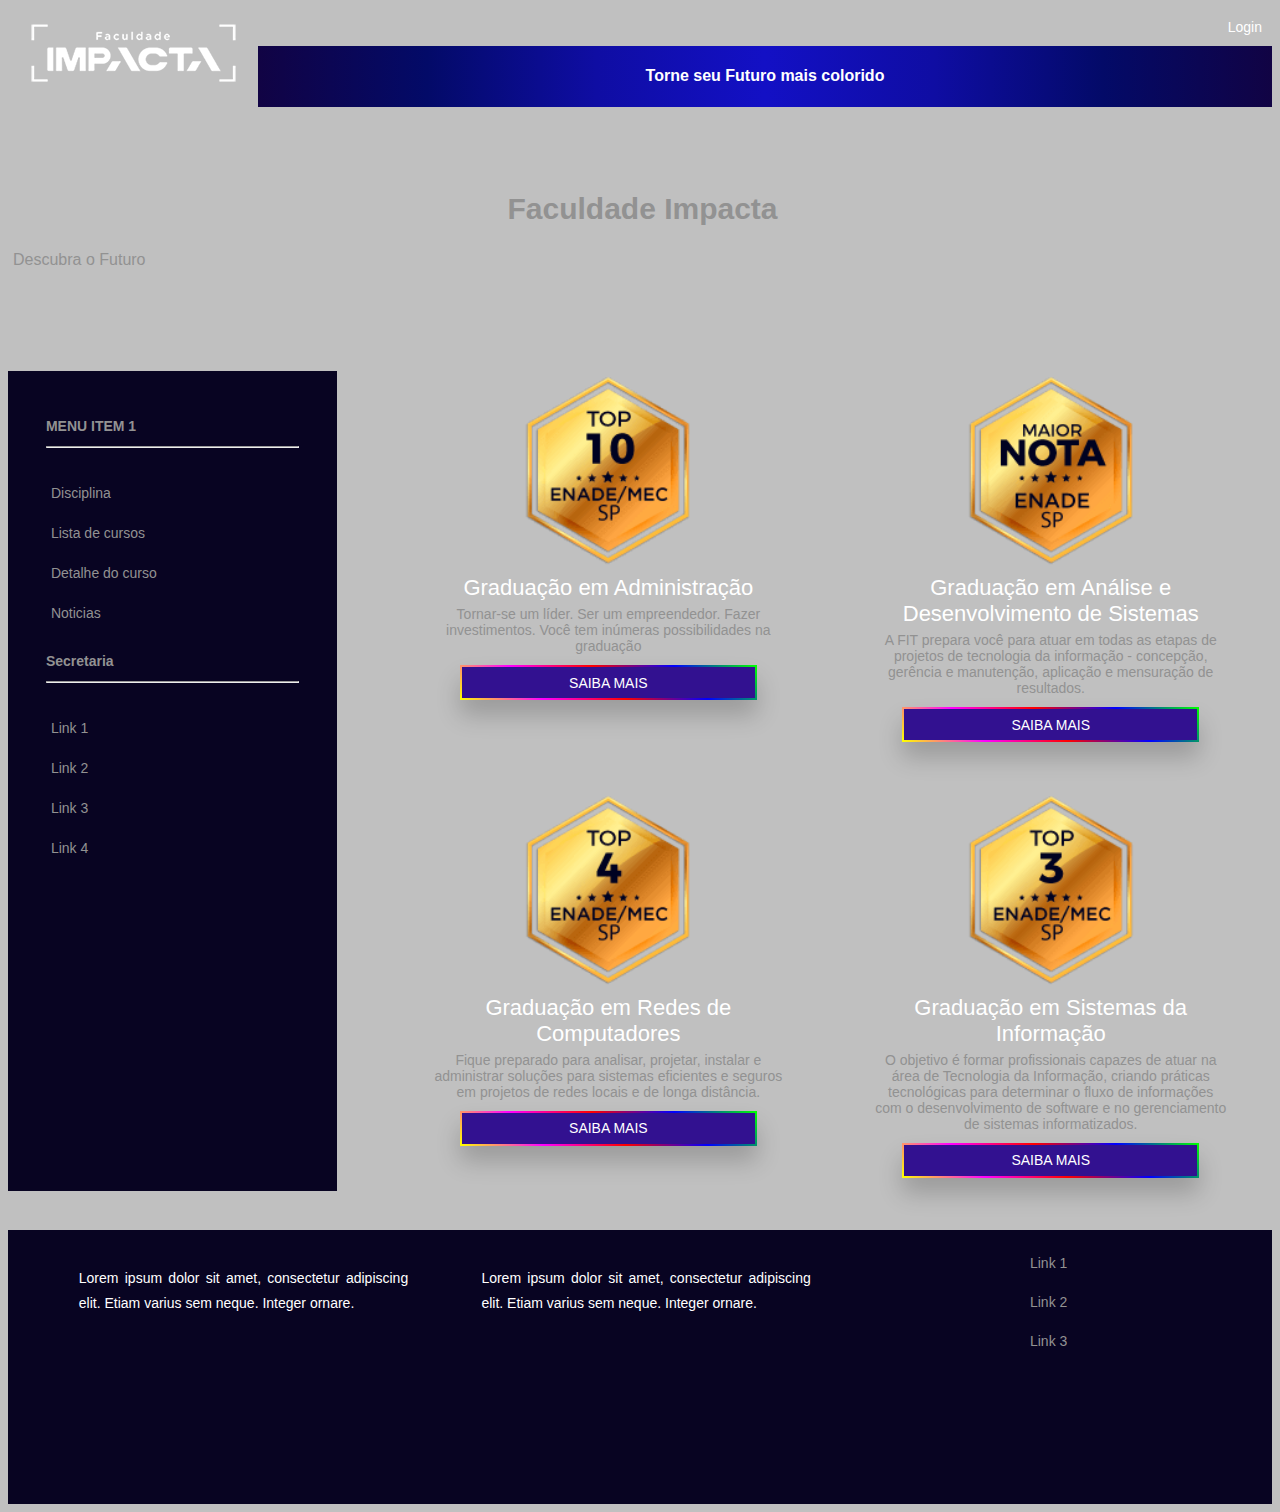
<file: web_LMS/lstcursos.html>
<!doctype html>
<html>
<head>
<meta charset="utf-8">
<title>Cursos</title>
<meta name="viewport" content="width=device-width, initial-scale=1">
<link href="style_css\PagStyle.css" rel="stylesheet" type="text/css">
<link href="style_css\conteudoCurso.css" rel="stylesheet" type="text/css">

<link rel="icon"  href="images/logoico.ico" type="image/x-icon"/>


</head>

<body>
<div class="mainWrapper">
  <header> 
    <!-- HEADER -->
    <div class="logo"> 
		
		<!-- LOGO --> 
		<a href="index.html"><img src="images/logo.png" alt="logo">  </a>
    </div>
    <div class="headerLinks"><a href="#" title="Login">Login</a></div>
	  <div class="headerLinksInf"><a href="#" title="teste"><h4>Torne seu Futuro mais colorido</h4></a></div>

  </header>
  <section class="offer"> 
    <!-- Espaço para banner -->
	
    <h2>Faculdade Impacta</h2>
    <p>Descubra o Futuro</p>
  </section>
	
  <!--DIV PRINCIPAL DO CONTEUDO-->
  <div class="content">
	  <!--MENU LATERAL -->
    <section class="sidebar">       
      <div class="menubar">
        <nav class="menu">
          <h2>MENU ITEM 1 </h2>
          <hr>
          <ul>
            <li><a href="disciplina.html" title="Link">Disciplina</a></li>
            <li><a href="lstcursos.html" title="Link">Lista de cursos</a></li>
            <li><a href="#" title="Link">Detalhe do curso</a></li>
            <li class="notimp"><!--  A classe notimp é aplicada para remover este link das visualizações de tablet e telefone --><a href="noticias.html"  title="Link">Noticias</a></li>
          </ul>
        </nav>
        <nav class="menu">
          <h2>Secretaria </h2>
          <hr>
          <ul>
            <li><a href="#" title="Link">Link 1</a></li>
            <li><a href="#" title="Link">Link 2</a></li>
            <li><a href="#" title="Link">Link 3</a></li>
            <li class="notimp"><!--  A classe notimp é aplicada para remover este link das visualizações de tablet e telefone--><a href="#" title="Link">Link 4</a></li>
          </ul>
        </nav>
      </div>
    </section>
	  <!--FIM DO MENU-->

	  <!-- CONTEUDO DO SITE -->
    <section class="mainContent">
      <div class="productRow">
		  
        <article  class="productInfo">
			<div><img class="imgcurso" alt="sample" src="images/adm.png"></div>
			<p class="desc">Graduação em Administração</p>
			<p class="productContent">Tornar-se um líder. Ser um empreendedor. Fazer investimentos. Você tem inúmeras possibilidades na graduação</p>
			<input type="button" name="button" value="Saiba Mais" class="Button">
        </article>
		  
        <article class="productInfo"> 
          <div><img class="imgcurso" alt="sample" src="images/ades.png"></div>
          <p class="desc">Graduação em Análise e Desenvolvimento de Sistemas </p>
          <p class="productContent">A FIT prepara você para atuar em todas as etapas de projetos de tecnologia da informação - concepção, gerência e manutenção, aplicação e mensuração de resultados.</p>
          <input type="button" name="button" value="Saiba Mais" class="Button">
        </article>
      
      </div>
		
      <div class="productRow"> 
        <article class="productInfo"> 
          <div><img class="imgcurso" alt="sample" src="images/rd.png"></div>
          <p class="desc">Graduação em Redes de Computadores </p>
          <p class="productContent">Fique preparado para analisar, projetar, instalar e administrar soluções para sistemas eficientes e seguros em projetos de redes locais e de longa distância.</p>
          <input type="button" name="button" value="Saiba Mais" class="Button">
        </article>
       
        <article class="productInfo">
          <div><img class="imgcurso" alt="sample" src="images/si.png"></div>
          <p class="desc">Graduação em Sistemas da Informação</p>
          <p class="productContent">O objetivo é formar profissionais capazes de atuar na área de Tecnologia da Informação, criando práticas tecnológicas para determinar o fluxo de informações com o desenvolvimento de software e no gerenciamento de sistemas informatizados.</p>
          <input type="button" name="button" value="Saiba Mais" class="Button">
        </article>
		  
      </div>
		

    </section>
	  <!--FIM DO CONTEUDO -->
  </div>
	
<footer> 
    <!-- FOOTER -->
    <div>
      <p>Lorem ipsum dolor sit amet, consectetur adipiscing elit. Etiam varius sem neque. Integer ornare.</p>
    </div>
    <div>
      <p>Lorem ipsum dolor sit amet, consectetur adipiscing elit. Etiam varius sem neque. Integer ornare.</p>
    </div>
    <div class="footerlinks">
      <p><a href="#" title="Link">Link 1 </a></p>
      <p><a href="#" title="Link">Link 2</a></p>
      <p><a href="#" title="Link">Link 3</a></p>
    </div>
  </footer>
</div>
</body>
</html>
</file>
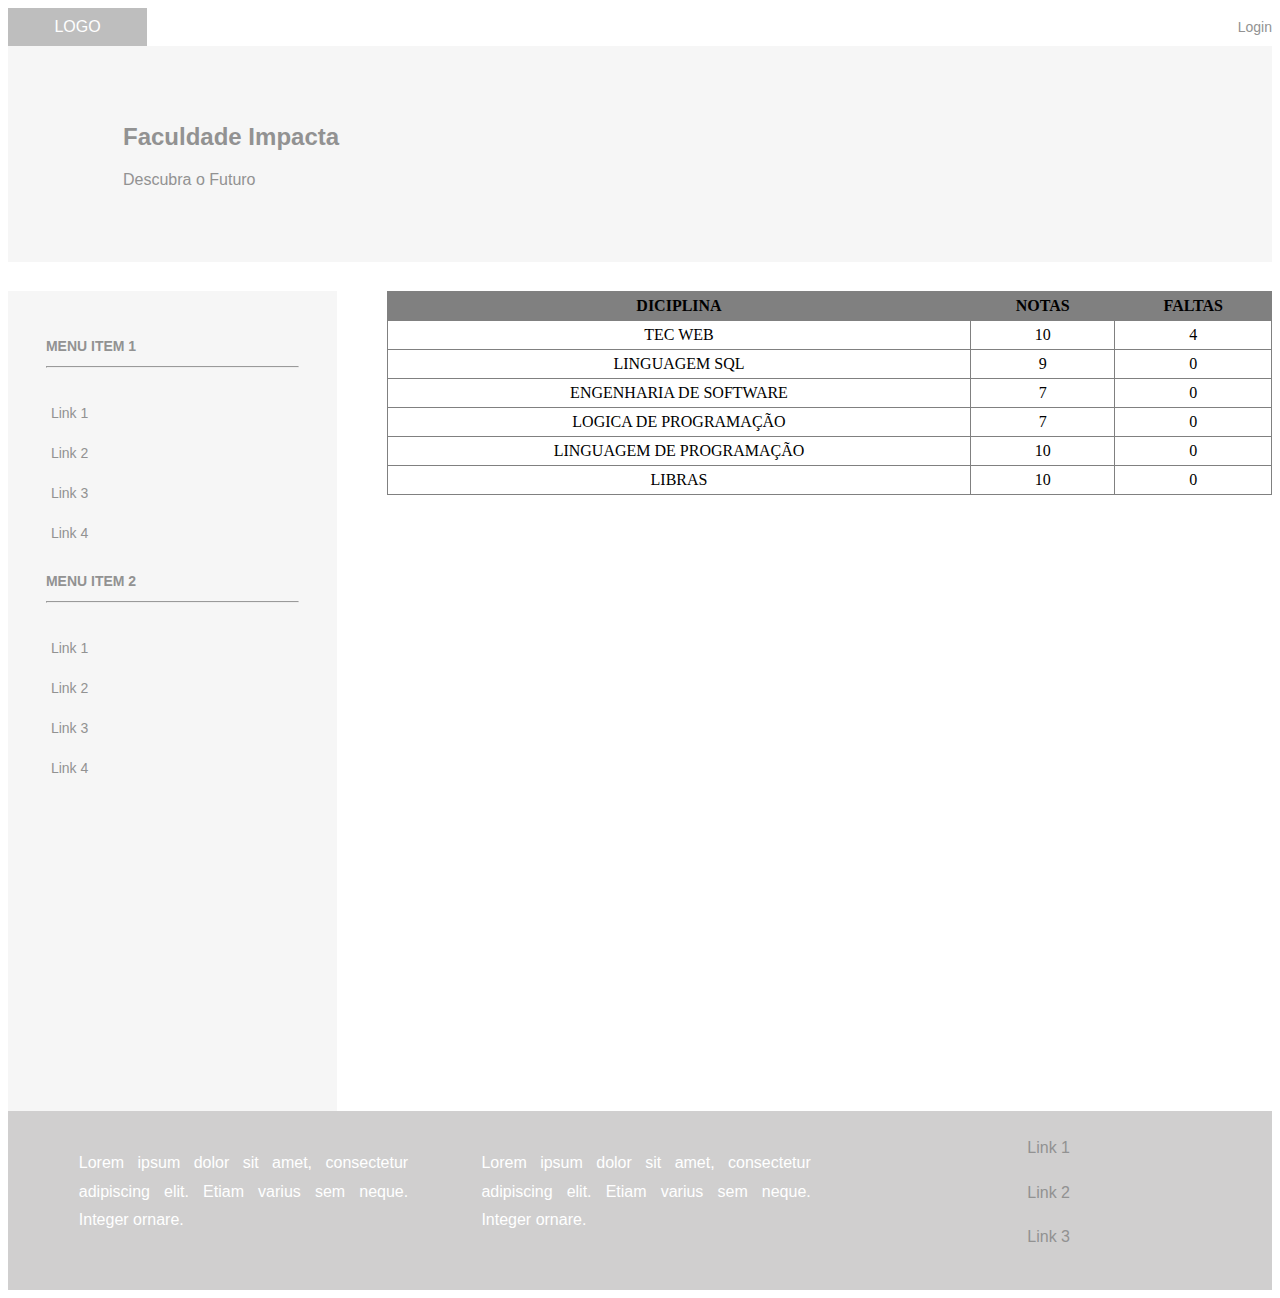
<file: Nova pasta/SITE_LMS_TESTE/diciplina.html>
<!doctype html>
<html>
<head>
<meta charset="utf-8">
<title>LMS</title>
<meta name="viewport" content="width=device-width, initial-scale=1">
<link href="style_css\PagStyle.css" rel="stylesheet" type="text/css">
<link href="style_css\novo.css" rel="stylesheet" type="text/css">


</head>

<body>
<div class="mainWrapper">
  <header> 
    <!-- HEADER-->
    <div class="logo"> <!-- <img src="logoImage.png" alt="sample logo"> --> 
      <!-- LOGO --> 
      LOGO </div>
    <div class="headerLinks"><a href="#" title="Login/Register">Login</a></div>
  </header>
  <section class="offer"> 
    <!-- Espaço para banner -->
    <h2>Faculdade Impacta</h2>
    <p>Descubra o Futuro</p>
  </section>
	
  <!--DIV PRINCIPAL DO CONTEUDO-->
  <div class="content">
	  <!--MENU LATERAL -->
    <section class="sidebar">       
      <div class="menubar">
        <nav class="menu">
          <h2>MENU ITEM 1 </h2>
          <hr>
          <ul>
            <li><a href="#" title="Link">Link 1</a></li>
            <li><a href="#" title="Link">Link 2</a></li>
            <li><a href="#" title="Link">Link 3</a></li>
            <li class="notimp"><!--  A classe notimp é aplicada para remover este link das visualizações de tablet e telefone --><a href="#"  title="Link">Link 4</a></li>
          </ul>
        </nav>
        <nav class="menu">
          <h2>MENU ITEM 2 </h2>
          <hr>
          <ul>
            <li><a href="#" title="Link">Link 1</a></li>
            <li><a href="#" title="Link">Link 2</a></li>
            <li><a href="#" title="Link">Link 3</a></li>
            <li class="notimp"><!--  A classe notimp é aplicada para remover este link das visualizações de tablet e telefone--><a href="#" title="Link">Link 4</a></li>
          </ul>
        </nav>
      </div>
    </section>
	  <!--FIM DO MENU-->

	  <!-- CONTEUDO DO SITE -->
    <section class="mainContent">
      
        <table class="tabela" style="width:100%">
            <tr>
              <th>DICIPLINA</th>
              <th>NOTAS</th> 
              <th>FALTAS</th>
            </tr>
            <tr>
              <td>TEC WEB</td>
              <td>10</td>
              <td>4</td>
            </tr>
            <tr>
              <td>LINGUAGEM SQL</td>
              <td>9</td>
              <td>0</td>
            </tr>
            <tr>
              <td>ENGENHARIA DE SOFTWARE</td>
              <td>7</td>
              <td>0</td>
            </tr>
            <tr>
                <td>LOGICA DE PROGRAMAÇÃO</td>
                <td>7</td>
                <td>0</td>
              </tr>
              <tr>
                  <td>LINGUAGEM DE PROGRAMAÇÃO</td>
                  <td>10</td>
                  <td>0</td>
                </tr>
                <tr>
                    <td>LIBRAS</td>
                    <td>10</td>
                    <td>0</td>
                  </tr>
          </table>
    </section>
	  <!--FIM DO CONTEUDO -->
  </div>
	
	
  <footer> 
    <!-- FOOTER -->
    <div>
      <p>Lorem ipsum dolor sit amet, consectetur adipiscing elit. Etiam varius sem neque. Integer ornare.</p>
    </div>
    <div>
      <p>Lorem ipsum dolor sit amet, consectetur adipiscing elit. Etiam varius sem neque. Integer ornare.</p>
    </div>
    <div class="footerlinks">
      <p><a href="#" title="Link">Link 1 </a></p>
      <p><a href="#" title="Link">Link 2</a></p>
      <p><a href="#" title="Link">Link 3</a></p>
    </div>
  </footer>
</div>
</body>
</html>
</file>
<file: stilosHome.css>
@charset "utf-8";
/* Global Styles */
a:hover {
	color: rgba(255,255,255,1.00);
}
/*header*/
header {
	font-family: 'Montserrat', sans-serif;
	color: rgba(146,146,146,1.00);
	font-size: 16px;
	font-style: normal;
	font-weight: 400;
}
/* Logo */
.logo {
	float: left;
	padding-top: 10px;
	padding-bottom: 10px;
	width: 139px;
	text-align: center;
	color: rgba(255,255,255,1.00);
	background-color: rgba(190,190,190,1.00);
}
/* Links  header */
.headerLinks {
	float: left;
	width: calc( 100% - 139px );
	text-align: right;
	padding-top: 10px;
	padding-bottom: 10px;
	background-color: rgba(255,255,255,1.00);
}
/* Links header */
.headerLinks a {
	text-decoration: none;
	color: rgba(146,146,146,1.00);
	padding-left: 66px;
	font-size: 14px;
}
/* Offer texto banner*/
.offer {
	font-family: 'Montserrat', sans-serif;
	clear: both;
	background-color: rgba(246,246,246,1.00);
	color: rgba(146,146,146,1.00);
	padding-left: 115px;
	padding-top: 57px;
	padding-bottom: 57px;
}
/* Main content  */
.content {
	clear: both;
	overflow: auto;
	padding-top: 29px;
}
/* Sidebar */
.content .sidebar {
	font-family: 'Montserrat', sans-serif;
	color: rgba(146,146,146,1.00);
	float: left;
	width: 20%;
	padding-left: 3%;
	padding-right: 3%;
	text-align: center;
	background-color: rgba(246,246,246,1.00);
	padding-top: 36px;
	height: 784px;
}
/* main content of the site */
.content .mainContent {
	float: left;
	width: 70%;
	text-align: center;
	padding-left: 4%;
}
/*propriesdades do menu superior*/
.content .sidebar .menubar {
	text-align: left;
	color: rgba(146,146,146,1.00);
	position: relative;
	left: 0%;
}

/*page content */
.mainWrapper {
	width: 100%;
	padding-left: none;
}
/*elementos do menu */
.menu ul li {
	list-style-type: none;
	font-size: x-large;
	position: relative;
	left: -35px;
	padding-top: 12px;
}
/* ROWS do conteudo */

/* footer */
.mainWrapper footer {
	clear: both;
	overflow: auto;
	background-color: rgba(208,207,207,1.00);
	font-family: source-sans-pro, sans-serif;
	font-style: normal;
	font-weight: 200;
	line-height: 1.8;
	padding-top: 22px;
	padding-left: 22px;
	text-align: center;
	padding-bottom: 22px;
	padding-right: 22px;
}
/*Each footer content */
.mainWrapper footer div {
	width: 27%;
	float: left;
	padding-left: 4%;
	padding-right: 2%;
	color: rgba(255,255,255,1.00);
	text-align: justify;
}
/* Links in footer */
footer div a {
	color: rgba(146,146,146,1.00);
	display: block;
	text-decoration: none;
	text-align: center;
}
/* Product's images in catalog */

/*Links in sidebar */
.sidebar .menubar .menu ul li a {
	color: rgba(146,146,146,1.00);
	text-decoration: none;
}
.sidebar .menubar .menu ul li a:hover {
	color: rgba(107,97,97,1.00);
	text-decoration: none;
}
/* Menu headings in sidebar */
.menubar .menu h2 {
	font-size: 14px;
}
/*Links under menus in sidebar */
.menubar .menu ul li a {
	font-size: 14px;
}
/* Menus in sidebar */
.sidebar .menubar .menu {
	margin-bottom: 29px;
}
/* Container for links in footer */
footer .footerlinks {
	margin-top: -15px;
}

/* Media query for tablets */
@media screen and (max-width:700px) {
/* search field in sidebar */
.content .sidebar #search {
	display: none;
}
/* sidebar */
.content .sidebar {
	float: none;
	width: 100%;
	height: auto;
	overflow: auto;
	padding-left: 12%;
	padding-top: 0px;
}
/* horizontal separators in sidebar */
.content .sidebar hr {
	display: none;
}
/*The sidebar and maincontent of page */
.content {
	position: relative;
	top: -22px;
	width: 100%;
	overflow: hidden;
}
/*menu headings in sidebar */
.menubar .menu h2 {
	display: inline;
	font-size: medium;
	padding-right: 6%;
}
/* Unordered List of links */
.menubar .menu ul {
	display: inline;
}
/*list elements */
.menubar .menu ul li {
	display: inline;
	font-size: medium;
	padding-left: 0%;
	padding-right: 3%;
}
/*The link to be hidden in tablet view */
.sidebar .menubar .menu ul .notimp {
	display: none;
}
/* menus in sidebar */
.sidebar .menubar .menu {
	width: 100%;
	text-align: center;
	position: relative;
	top: 16px;
}
/*menubar in sidebar */
.content .sidebar .menubar {
	position: relative;
	left: -7%;
	overflow: hidden;
	width: 95%;
	padding-top: 0px;
}
/* offer banners content */
.mainWrapper .offer p {
	font-size: small;
}
/* main content region of page */
.mainWrapper .content .mainContent {
	overflow: hidden;
	width: 95%;
	margin-top: 40px;
}

/* Container for links in footer */
.mainWrapper footer .footerlinks {
	float: none;
	width: 100%;
	position: relative;
	top: 17px;
	clear: both;
	text-align: center;
	left: 0%;
	padding-bottom: 19px;
}
/* Container for each footer divisions */
.mainWrapper footer div {
	width: 44%;
	text-align: justify;
	font-size: 15px;
}
/* Links in footer */
.footerlinks p a {
	padding-top: 0px;
	padding-bottom: 0px;
	display: inline;
	padding-right: 35px;
}
/* Footer region */
.mainWrapper footer {
	padding-left: 16px;
	overflow: hidden;
}
/* Links in header */
header .headerLinks a {
	padding-left: 0px;
	padding-right: 30px;
}
/* Offer- Text banner */
.mainWrapper .offer {
	padding-left: 22%;
}
/* Paragraphs in footer */
footer .footerlinks p {
	display: inline;
}
}

/*media query for small screen devices */
@media screen and (max-width:480px) {
/*Container for links in header */
.mainWrapper header .headerLinks {
	width: 100%;
	text-align: center;
	background-color: rgba(190,190,190,1.00);
	padding-bottom: 21px;
}
/* Logo placeholder*/
.mainWrapper header .logo {
	width: 100%;
	text-align: center;
}
/* Links in header */
header .headerLinks a {
	text-align: center;
	padding-right: 15px;
	padding-left: 0px;
}
/*Offer - Text Banner */
.mainWrapper .offer {
	padding-left: 0px;
	text-align: center;
}
/* Menubar in sidebar */
.content .sidebar .menubar {
	position: relative;
	left: -8%;
	text-align: center;
}
/*Menu headings in sidebar */
.menubar .menu h2 {
	width: 100%;
	display: block;
}

.mainWrapper footer div {
	width: 100%;
	margin-left: -16px;
	text-align: justify;
	padding-bottom: 16px;
	overflow: auto;
}
/* Unordered list for menu elements */
.menu ul {
	position: relative;
	padding-left: 24%;
}
/* Container for links in footer */
.mainWrapper footer .footerlinks {
	padding-left: 8%;
}
/* Main content which excludes the sidebar */
.mainwrapper .content .mainContent {
	margin-top: -81px;
	text-align: center;
	width: 100%;
	padding-left: 0px;
}
}

.Perfil{
  padding: 8px;
  color: azure;
  background-color: #342c64;
  border-radius: 5px;
  height: 80px;
}
.Perfil img{
  border-radius: 5px;
  max-width: 50px;
  max-height: 50px;
  float: left;
}

.Perfil p{
  text-align: right;
  text-decoration: None;
  color: #FFFFFF;
  font-family: -apple-system;
  font-size: 15px;
  padding-right: 15px;
}

.Avisos{
  display: block;
  text-align: center;
  background-color: #342c64;
  color:#FFFFFF;
  font-size: 15px;
  font-family: -apple-system;
  width: 100%;
  height: 25px;
  border-radius: 5px;
}

.quadradinho {
  float: left;
  padding-left: 5%;
  padding-right: 5%;
  width: 8%;
  border: #342c64;
}

.horarios{
  background-color: #342c64;
}
</file>
